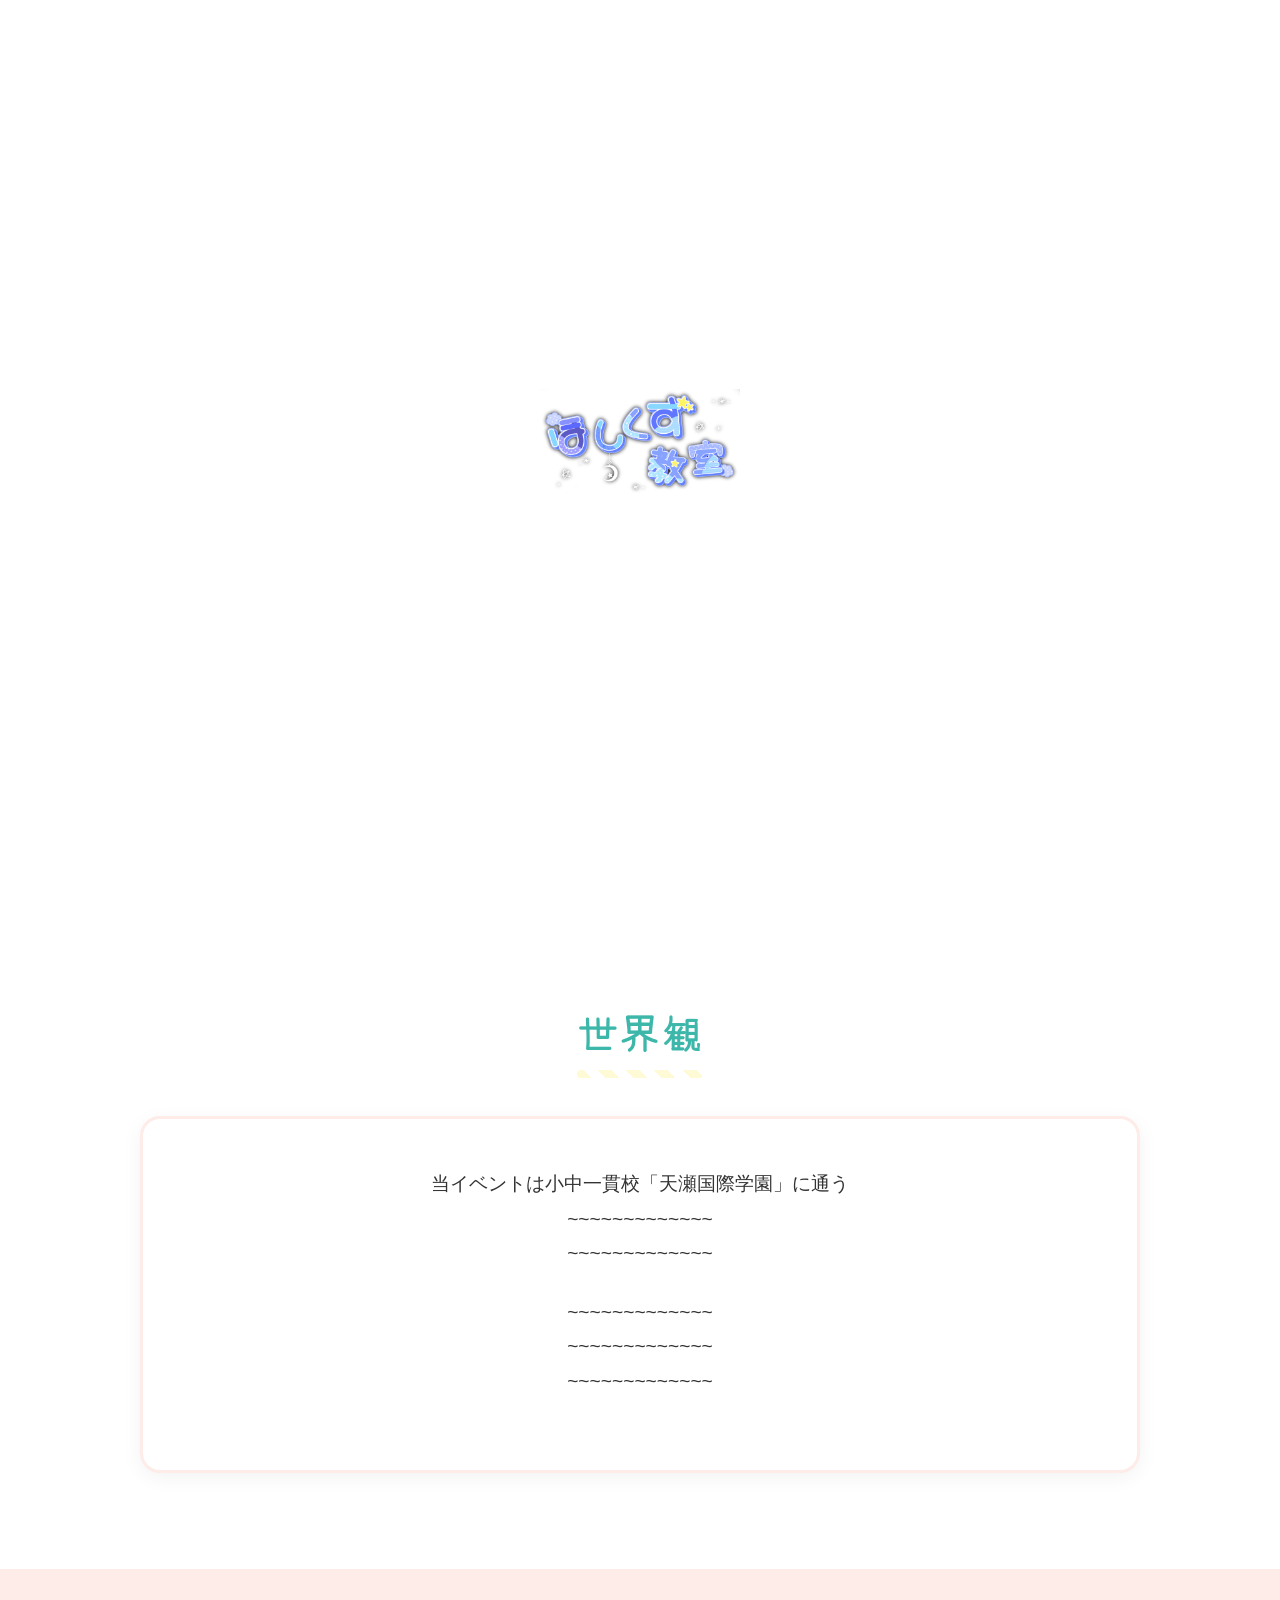
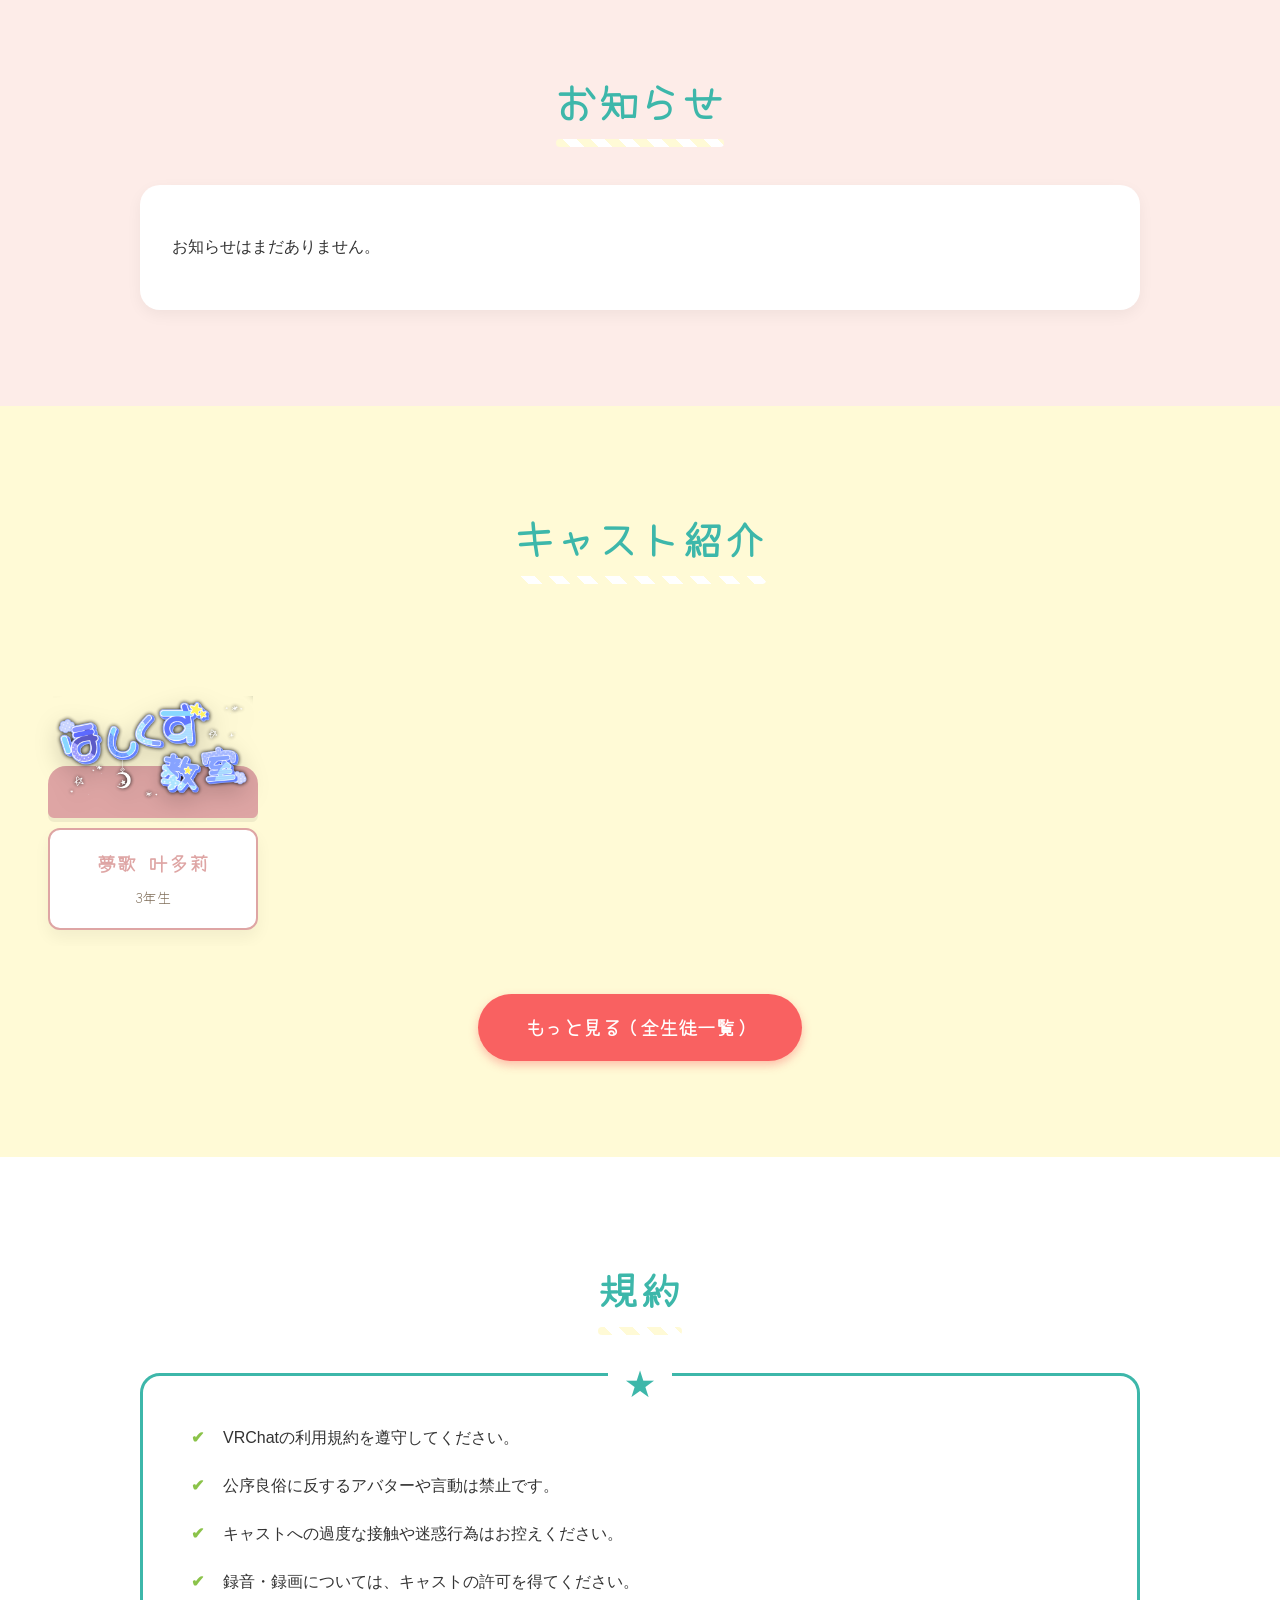
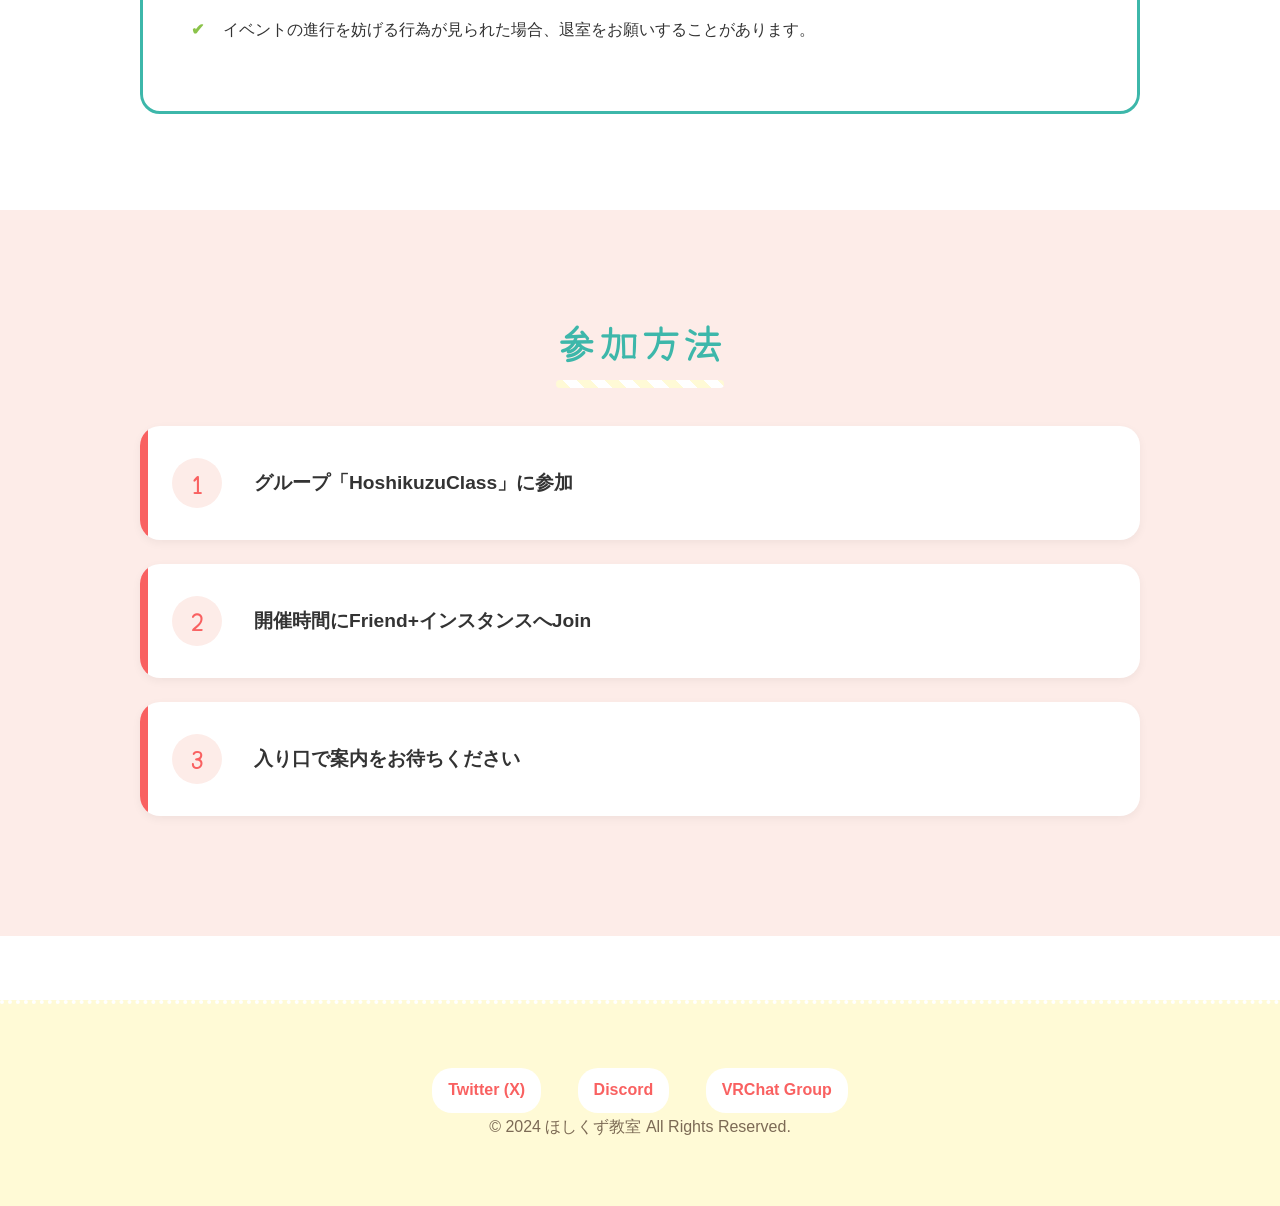
<file: index.html>
<!DOCTYPE html>
<html lang="ja">

<head>
    <meta charset="UTF-8">
    <meta name="viewport" content="width=device-width, initial-scale=1.0">
    <title>ほしくず教室 - VRC接客RPイベント</title>
    <link rel="stylesheet" href="style.css">
    <link rel="preconnect" href="https://fonts.googleapis.com">
    <link rel="preconnect" href="https://fonts.gstatic.com" crossorigin>
    <link href="https://fonts.googleapis.com/css2?family=Yomogi&display=swap" rel="stylesheet">
</head>

<body>
    <!-- Opening Animation -->
    <div id="opening-screen">
        <div class="opening-bg left"></div>
        <div class="opening-bg right"></div>
        <div class="opening-content">
            <img src="assets/images/logo.png" alt="ほしくず教室 ロゴ" class="opening-logo js-site-logo">
        </div>
    </div>

    <header class="site-header">
        <div class="logo-container">
            <!-- Using logo.png here as well, scaled down by CSS -->
            <img src="assets/images/logo.png" alt="ほしくず教室 ロゴ" class="logo js-site-logo">
        </div>
        <nav class="main-nav">
            <ul>
                <li><a href="#concept">世界観</a></li>
                <li><a href="#news">お知らせ</a></li>
                <li><a href="#cast">キャスト</a></li>
                <li><a href="gallery.html">ギャラリー</a></li>
                <li><a href="#rules">規約</a></li>
                <li><a href="#join">参加方法</a></li>
            </ul>
        </nav>
    </header>

    <main>
        <section id="hero" class="hero-section">
            <div class="slideshow-container" id="slideshow">
                <!-- Slides will be inserted here by JS -->
            </div>
            <div class="hero-overlay"></div>
            <div class="hero-content">
                <h1>ほしくず教室</h1>
                <p class="catchphrase">学んで、遊んで、はたらいて！<br>キラキラ輝くこのお店に、いらっしゃいませ！</p>
            </div>
        </section>

        <section id="concept" class="section bg-cream">
            <div class="container">
                <h2>世界観</h2>
                <div class="concept-card">
                    <p>
                        当イベントは小中一貫校「天瀬国際学園」に通う<br>
                        ~~~~~~~~~~~~~<br>
                        ~~~~~~~~~~~~~
                    </p>
                    <p>
                        ~~~~~~~~~~~~~<br>
                        ~~~~~~~~~~~~~<br>
                        ~~~~~~~~~~~~~
                    </p>
                </div>
            </div>
        </section>

        <section id="news" class="section bg-pink">
            <div class="container">
                <h2>お知らせ</h2>
                <div class="news-container">
                    <ul class="news-list"></ul>
                </div>
            </div>
        </section>

        <section id="cast" class="section bg-yellow">
            <div class="container" style="max-width: 100%;">
                <h2>キャスト紹介</h2>
                <div class="cast-section-wrapper">
                    <div class="cast-carousel" id="castCarousel"></div>
                </div>

                <div class="view-all-btn-container">
                    <a href="cast.html" class="btn-primary">もっと見る（全生徒一覧）</a>
                </div>
            </div>
        </section>

        <section id="rules" class="section bg-cream">
            <div class="container">
                <h2>規約</h2>
                <div class="rules-content">
                    <ul>
                        <li>VRChatの利用規約を遵守してください。</li>
                        <li>公序良俗に反するアバターや言動は禁止です。</li>
                        <li>キャストへの過度な接触や迷惑行為はお控えください。</li>
                        <li>録音・録画については、キャストの許可を得てください。</li>
                        <li>イベントの進行を妨げる行為が見られた場合、退室をお願いすることがあります。</li>
                    </ul>
                </div>
            </div>
        </section>

        <section id="join" class="section bg-pink">
            <div class="container">
                <h2>参加方法</h2>
                <div class="join-steps">
                    <div class="step">
                        <span class="step-number">1</span>
                        <p>グループ「HoshikuzuClass」に参加</p>
                    </div>
                    <div class="step">
                        <span class="step-number">2</span>
                        <p>開催時間にFriend+インスタンスへJoin</p>
                    </div>
                    <div class="step">
                        <span class="step-number">3</span>
                        <p>入り口で案内をお待ちください</p>
                    </div>
                </div>
            </div>
        </section>
    </main>

    <footer class="site-footer">
        <div class="footer-links">
            <a href="#" target="_blank">Twitter (X)</a>
            <a href="#" target="_blank">Discord</a>
            <a href="#" target="_blank">VRChat Group</a>
        </div>
        <p class="copyright">&copy; 2024 ほしくず教室 All Rights Reserved.</p>
    </footer>

    <script src="data/config.js"></script>
    <script src="data/site-embed.js"></script>
    <script src="data/casts-embed.js"></script>
    <script src="script.js"></script>
</body>

</html>
</file>
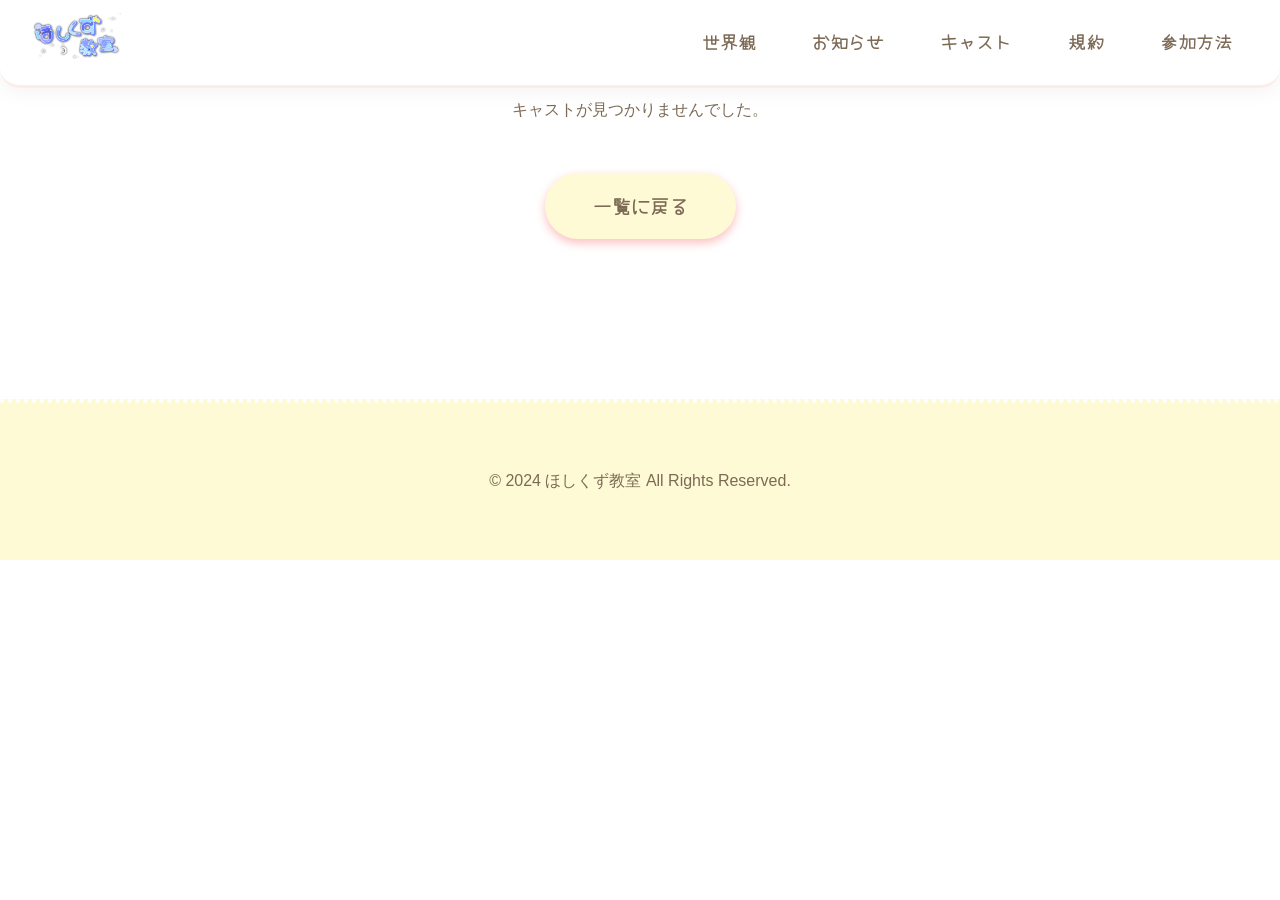
<file: cast-detail.html>
<!DOCTYPE html>
<html lang="ja">

<head>
    <meta charset="UTF-8">
    <meta name="viewport" content="width=device-width, initial-scale=1.0">
    <title>キャスト詳細 - ほしくず教室</title>
    <link rel="stylesheet" href="style.css">
    <link rel="preconnect" href="https://fonts.googleapis.com">
    <link rel="preconnect" href="https://fonts.gstatic.com" crossorigin>
    <link href="https://fonts.googleapis.com/css2?family=Yomogi&display=swap" rel="stylesheet">
</head>

<body>
    <header class="site-header">
        <div class="logo-container">
            <a href="index.html">
                <img src="assets/images/logo.png" alt="ほしくず教室 ロゴ" class="logo">
            </a>
        </div>
        <nav class="main-nav">
            <ul>
                <li><a href="index.html#concept">世界観</a></li>
                <li><a href="index.html#news">お知らせ</a></li>
                <li><a href="cast.html" class="active">キャスト</a></li>
                <li><a href="index.html#rules">規約</a></li>
                <li><a href="index.html#join">参加方法</a></li>
            </ul>
        </nav>
    </header>

    <main>
        <section class="section bg-cream">
            <div class="container">
                <article id="castDetail" class="cast-detail"></article>
                <div class="view-all-btn-container" style="margin-top: 3rem;">
                    <a href="cast.html" class="btn-primary"
                        style="background-color: var(--color-bg-yellow); color: var(--color-text-sub);">一覧に戻る</a>
                </div>
            </div>
        </section>
    </main>

    <footer class="site-footer">
        <p class="copyright">&copy; 2024 ほしくず教室 All Rights Reserved.</p>
    </footer>

    <script src="data/config.js"></script>
    <script src="script.js"></script>
</body>

</html>
</file>
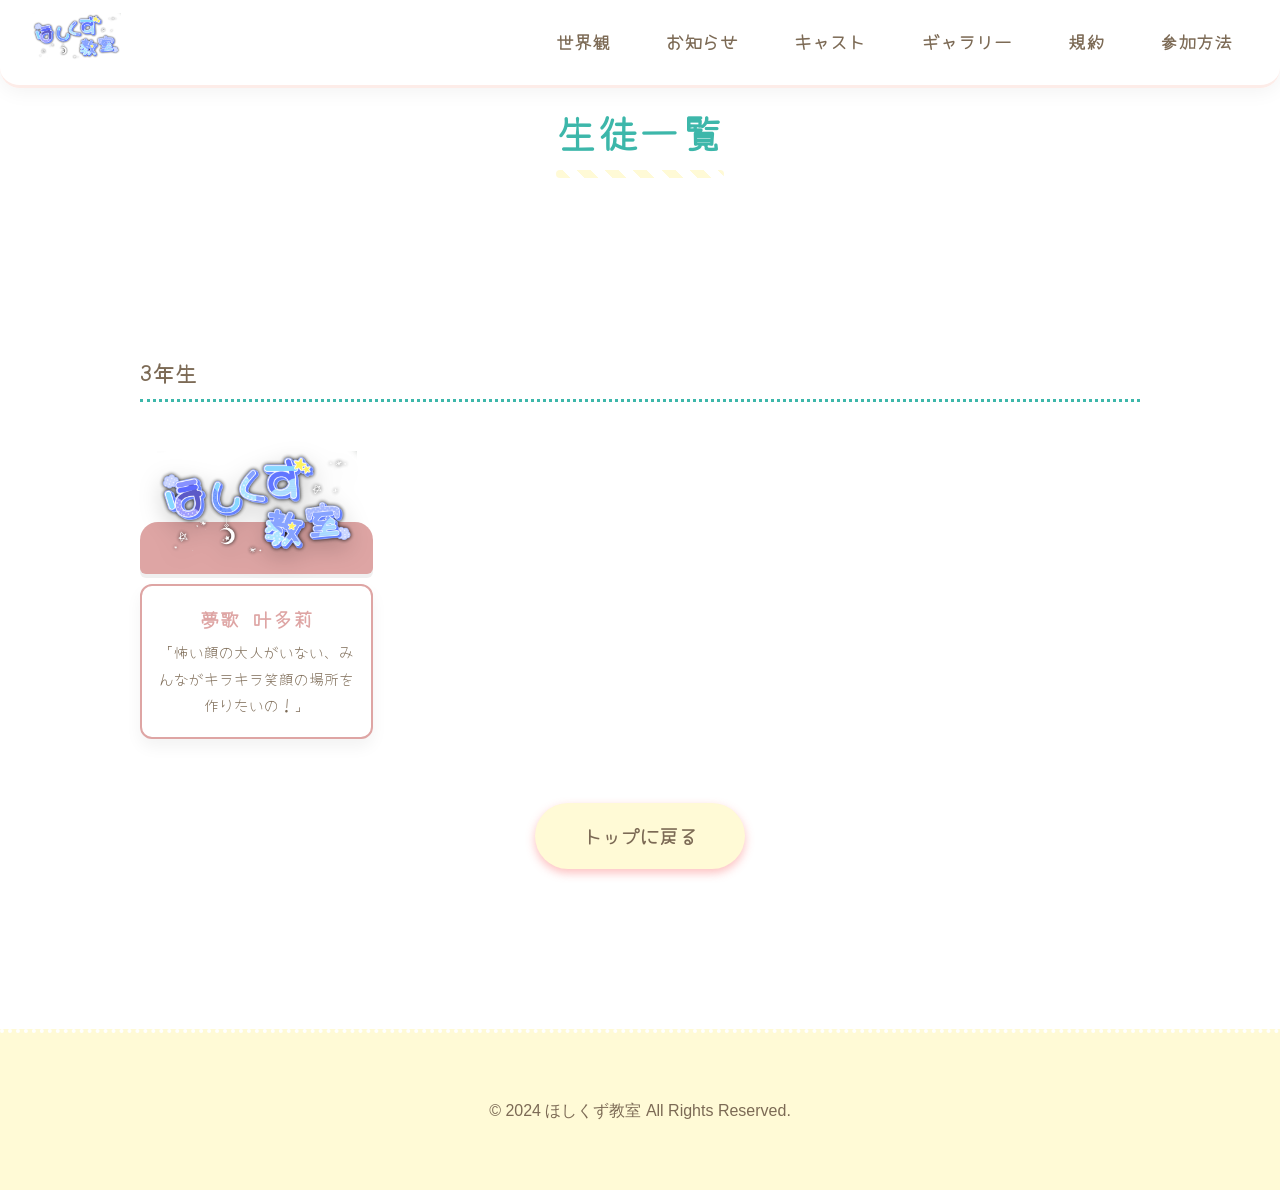
<file: cast.html>
<!DOCTYPE html>
<html lang="ja">

<head>
    <meta charset="UTF-8">
    <meta name="viewport" content="width=device-width, initial-scale=1.0">
    <title>キャスト一覧 - ほしくず教室</title>
    <link rel="stylesheet" href="style.css">
    <link rel="preconnect" href="https://fonts.googleapis.com">
    <link rel="preconnect" href="https://fonts.gstatic.com" crossorigin>
    <link href="https://fonts.googleapis.com/css2?family=Yomogi&display=swap" rel="stylesheet">
</head>

<body>
    <header class="site-header">
        <div class="logo-container">
            <a href="index.html">
                <img src="assets/images/logo.png" alt="ほしくず教室 ロゴ" class="logo js-site-logo">
            </a>
        </div>
        <nav class="main-nav">
            <ul>
                <li><a href="index.html#concept">世界観</a></li>
                <li><a href="index.html#news">お知らせ</a></li>
                <li><a href="cast.html" class="active">キャスト</a></li>
                <li><a href="gallery.html">ギャラリー</a></li>
                <li><a href="index.html#rules">規約</a></li>
                <li><a href="index.html#join">参加方法</a></li>
            </ul>
        </nav>
    </header>

    <main>
        <section class="section bg-cream">
            <div class="container">
                <h2>生徒一覧</h2>
                <div class="cast-page-grid"></div>

                <div class="view-all-btn-container" style="margin-top: 4rem;">
                    <a href="index.html" class="btn-primary"
                        style="background-color: var(--color-bg-yellow); color: var(--color-text-sub);">トップに戻る</a>
                </div>
            </div>
        </section>
    </main>

    <footer class="site-footer">
        <p class="copyright">&copy; 2024 ほしくず教室 All Rights Reserved.</p>
    </footer>

    <script src="data/config.js"></script>
    <script src="data/site-embed.js"></script>
    <script src="data/casts-embed.js"></script>
    <script src="script.js"></script>
</body>

</html>
</file>
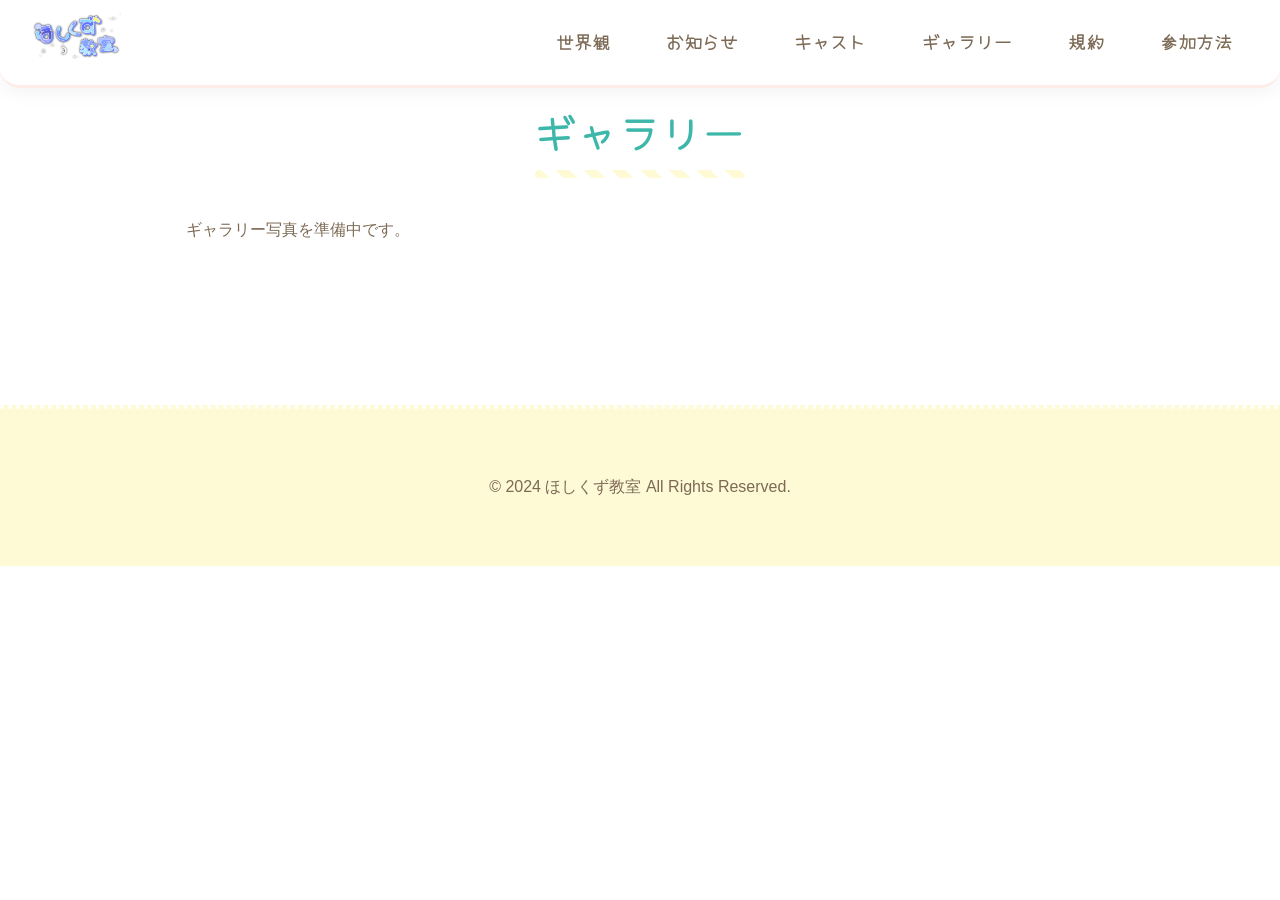
<file: gallery.html>
<!DOCTYPE html>
<html lang="ja">

<head>
    <meta charset="UTF-8">
    <meta name="viewport" content="width=device-width, initial-scale=1.0">
    <title>ギャラリー - ほしくず教室</title>
    <link rel="stylesheet" href="style.css">
    <link rel="preconnect" href="https://fonts.googleapis.com">
    <link rel="preconnect" href="https://fonts.gstatic.com" crossorigin>
    <link href="https://fonts.googleapis.com/css2?family=Yomogi&display=swap" rel="stylesheet">
</head>

<body>
    <header class="site-header">
        <div class="logo-container">
            <a href="index.html">
                <img src="assets/images/logo.png" alt="ほしくず教室 ロゴ" class="logo js-site-logo">
            </a>
        </div>
        <nav class="main-nav">
            <ul>
                <li><a href="index.html#concept">世界観</a></li>
                <li><a href="index.html#news">お知らせ</a></li>
                <li><a href="cast.html">キャスト</a></li>
                <li><a href="gallery.html" class="active">ギャラリー</a></li>
                <li><a href="index.html#rules">規約</a></li>
                <li><a href="index.html#join">参加方法</a></li>
            </ul>
        </nav>
    </header>

    <main>
        <section class="section bg-cream">
            <div class="container">
                <h2>ギャラリー</h2>
                <div class="gallery-grid"></div>
            </div>
        </section>
    </main>

    <footer class="site-footer">
        <p class="copyright">&copy; 2024 ほしくず教室 All Rights Reserved.</p>
    </footer>

    <script src="data/config.js"></script>
    <script src="data/site-embed.js"></script>
    <script src="data/casts-embed.js"></script>
    <script src="script.js"></script>
</body>

</html>
</file>
<file: style.css>
@charset "UTF-8";

:root {
    /* New Palette based on kg.koka.ac.jp */
    --color-base: #FFFFFF;
    --color-bg-pink: #FDECE8;
    --color-bg-yellow: #FFFAD6;
    --color-text-main: #333333;
    --color-text-sub: #7C6A55;

    --color-accent-red: #F96161;
    /* Buttons, Highlights */
    --color-accent-teal: #3DB7AA;
    /* Secondary accents */
    --color-accent-green: #8BC34A;
    /* Gentle green for "Playground" feel */

    --font-heading: 'Yomogi', cursive;
    --font-body: 'Helvetica Neue', Arial, "Hiragino Kaku Gothic ProN", "Hiragino Sans", Meiryo, sans-serif;

    --radius-lg: 20px;
    --radius-md: 12px;
    --radius-sm: 8px;
}

* {
    box-sizing: border-box;
    margin: 0;
    padding: 0;
}

html {
    scroll-behavior: smooth;
}

body {
    font-family: var(--font-body);
    color: var(--color-text-main);
    background-color: var(--color-base);
    line-height: 1.8;
    overflow-x: hidden;
    /* Prevent horizontal scroll from animations */
}

h1,
h2,
h3,
h4 {
    font-family: var(--font-heading);
    color: var(--color-text-sub);
    letter-spacing: 0.05em;
}

a {
    text-decoration: none;
    color: inherit;
    transition: all 0.3s ease;
}

/* Opening Animation */
#opening-screen {
    position: fixed;
    top: 0;
    left: 0;
    width: 100%;
    height: 100%;
    z-index: 9999;
    display: flex;
    justify-content: center;
    align-items: center;
    pointer-events: none;
    /* Let clicks pass through after animation */
}

.opening-bg {
    position: absolute;
    top: 0;
    width: 50%;
    height: 100%;
    background-color: #ffffff;
    transition: transform 1.5s cubic-bezier(0.77, 0, 0.175, 1);
    z-index: 10;
}

.opening-bg.left {
    left: 0;
    transform-origin: left;
}

.opening-bg.right {
    right: 0;
    transform-origin: right;
}

.opening-content {
    z-index: 20;
    opacity: 0;
    transform: translateY(20px);
    transition: opacity 1s ease, transform 1s ease;
}

.opening-logo {
    max-width: 200px;
    height: auto;
}

/* Animation Classes (Added by JS) */
.opening-active .opening-content {
    opacity: 1;
    transform: translateY(0);
}

.opening-finished .opening-bg.left {
    transform: translateX(-100%);
}

.opening-finished .opening-bg.right {
    transform: translateX(100%);
}

.opening-finished .opening-content {
    opacity: 0;
    /* Fade out logo */
}


/* Header */
.site-header {
    background-color: rgba(255, 255, 255, 0.95);
    backdrop-filter: blur(10px);
    position: fixed;
    top: 0;
    width: 100%;
    z-index: 1000;
    display: flex;
    justify-content: space-between;
    align-items: center;
    padding: 0.8rem 2rem;
    box-shadow: 0 4px 20px rgba(0, 0, 0, 0.05);
    border-bottom: 3px solid var(--color-bg-pink);
    border-radius: 0 0 20px 20px;
}

.logo-container .logo {
    height: 50px;
    width: auto;
}

.main-nav ul {
    display: flex;
    list-style: none;
    gap: 1.5rem;
}

.main-nav a {
    color: var(--color-text-sub);
    font-family: var(--font-heading);
    font-weight: bold;
    font-size: 1.1rem;
    padding: 0.5rem 1rem;
    border-radius: 20px;
}

.main-nav a:hover {
    background-color: var(--color-bg-pink);
    color: var(--color-accent-red);
}

/* Sections Common */
.section {
    padding: 6rem 1rem;
    display: flex;
    justify-content: center;
    position: relative;
    overflow: visible;
}

.container {
    width: 100%;
    max-width: 1000px;
    position: relative;
    z-index: 2;
}

.section h2 {
    font-size: 2.5rem;
    text-align: center;
    margin-bottom: 3rem;
    color: var(--color-accent-teal);
    position: relative;
    display: inline-block;
    left: 50%;
    transform: translateX(-50%);
}

.section h2::before {
    content: '';
    position: absolute;
    bottom: -10px;
    left: 0;
    width: 100%;
    height: 8px;
    background: repeating-linear-gradient(45deg, var(--color-bg-yellow), var(--color-bg-yellow) 10px, white 10px, white 20px);
    border-radius: 4px;
}

/* Background Variations */
.bg-cream {
    background-color: var(--color-base);
}

.bg-pink {
    background-color: var(--color-bg-pink);
}

.bg-yellow {
    background-color: var(--color-bg-yellow);
}

/* Wavy Dividers (SVG masks could be used, but using border-radius for simplicity/softness) */
.rounded-top {
    border-radius: 50px 50px 0 0;
}

.rounded-bottom {
    border-radius: 0 0 50px 50px;
}


/* Hero Section (Slideshow) */
.hero-section {
    height: 100vh;
    position: relative;
    overflow: hidden;
    display: flex;
    align-items: center;
    justify-content: center;
    color: white;
}

.slideshow-container {
    position: absolute;
    top: 0;
    left: 0;
    width: 100%;
    height: 100%;
    z-index: 1;
}

.slide {
    position: absolute;
    top: 0;
    left: 0;
    width: 100%;
    height: 100%;
    background-size: cover;
    background-position: center;
    opacity: 0;
    transition: opacity 1.5s ease-in-out;
}

.slide.active {
    opacity: 1;
}

/* Overlay to ensure text readability */
.hero-overlay {
    position: absolute;
    top: 0;
    left: 0;
    width: 100%;
    height: 100%;
    background: rgba(0, 0, 0, 0.2);
    /* Light dark overlay */
    z-index: 2;
}

.hero-content {
    position: relative;
    z-index: 3;
    text-align: center;
    background: rgba(255, 255, 255, 0.9);
    padding: 3rem 4rem;
    border-radius: 30px;
    box-shadow: 0 10px 40px rgba(0, 0, 0, 0.1);
    max-width: 800px;
    border: 4px dashed var(--color-accent-teal);
    animation: popIn 1s ease-out 2s backwards;
    /* Delay appearance until curtains open */
}

@keyframes popIn {
    0% {
        transform: scale(0.8);
        opacity: 0;
    }

    100% {
        transform: scale(1);
        opacity: 1;
    }
}

.hero-content h1 {
    font-size: 3.5rem;
    margin-bottom: 1.5rem;
    color: var(--color-accent-red);
    text-shadow: 2px 2px 0px white;
}

.catchphrase {
    font-size: 1.8rem;
    font-family: var(--font-heading);
    color: var(--color-text-sub);
    line-height: 1.6;
}

/* Concept (Now World View) */
.concept-card {
    background: white;
    padding: 3rem;
    border-radius: var(--radius-lg);
    box-shadow: 0 5px 20px rgba(0, 0, 0, 0.05);
    text-align: center;
    border: 3px solid var(--color-bg-pink);
}

.concept-card p {
    font-size: 1.2rem;
    margin-bottom: 1.5rem;
}

/* News */
.news-container {
    background: white;
    border-radius: var(--radius-lg);
    padding: 2rem;
    box-shadow: 0 5px 15px rgba(0, 0, 0, 0.05);
}

.news-list {
    list-style: none;
}

.news-list li {
    display: flex;
    flex-wrap: wrap;
    align-items: center;
    padding: 1rem 0;
    border-bottom: 2px dashed var(--color-bg-yellow);
}

.news-list li:last-child {
    border-bottom: none;
}

.news-list .date {
    font-family: var(--font-heading);
    color: var(--color-accent-teal);
    font-weight: bold;
    margin-right: 1rem;
}

.news-list .category {
    background-color: var(--color-bg-pink);
    color: var(--color-accent-red);
    padding: 0.3rem 0.8rem;
    border-radius: 20px;
    font-size: 0.9rem;
    margin-right: 1rem;
    font-weight: bold;
}

.news-list .title {
    color: var(--color-text-main);
}

.news-list a.title:hover {
    color: var(--color-accent-red);
}

/* Cast (Homepage Carousel) */
.cast-section-wrapper {
    position: relative;
    padding: 2rem 0 1rem;
    overflow: visible;
}

.cast-carousel {
    display: flex;
    gap: 1.6rem;
    overflow-x: auto;
    overflow-y: visible;
    padding: 7rem 2rem 1rem;
    scroll-behavior: smooth;
    -webkit-overflow-scrolling: touch;
    scrollbar-width: none;
}

.cast-carousel::-webkit-scrollbar {
    display: none;
}

.cast-card {
    --cast-accent: #DEA5A4;
    flex: 0 0 210px;
    display: block;
    position: relative;
    text-align: center;
    color: inherit;
}

.cast-page-grid .cast-card {
    flex: none;
    width: 100%;
}

.cast-card-stage {
    position: relative;
    height: 52px;
}

.cast-color-band {
    height: 52px;
    background: var(--cast-accent);
    border-radius: 18px 18px 6px 6px;
    box-shadow: 0 4px 0 rgba(0, 0, 0, 0.06);
}

.cast-bust-wrap {
    position: absolute;
    left: 50%;
    bottom: 0;
    transform: translateX(-50%);
    width: 200px;
    aspect-ratio: 16 / 9;
    z-index: 3;
    pointer-events: none;
    filter: drop-shadow(0 8px 12px rgba(0, 0, 0, 0.2));
}

.cast-bust {
    width: 100%;
    height: 100%;
    object-fit: contain;
    object-position: center bottom;
    background: transparent;
}

.cast-card-body {
    margin-top: 10px;
    background: white;
    padding: 1rem 1rem 1.1rem;
    border-radius: 12px;
    border: 2px solid var(--cast-accent);
    box-shadow: 0 8px 16px rgba(0, 0, 0, 0.05);
}

.cast-card-body h3 {
    margin-bottom: 0.2rem;
    font-size: 1.2rem;
    color: var(--cast-accent);
}

.cast-card-body p {
    font-size: 0.92rem;
    font-family: var(--font-heading);
    color: var(--color-text-sub);
}

.cast-empty {
    width: 100%;
    text-align: center;
    color: var(--color-text-sub);
}

.view-all-btn-container {
    text-align: center;
    margin-top: 2rem;
}

.btn-primary {
    display: inline-block;
    background-color: var(--color-accent-red);
    color: white;
    padding: 1rem 3rem;
    border-radius: 50px;
    font-weight: bold;
    font-size: 1.2rem;
    box-shadow: 0 4px 10px rgba(249, 97, 97, 0.4);
    transition: transform 0.2s, box-shadow 0.2s;
    font-family: var(--font-heading);
}

.btn-primary:hover {
    transform: translateY(-3px);
    box-shadow: 0 6px 15px rgba(249, 97, 97, 0.5);
    color: white;
}

/* Cast Page */
.cast-page-grid {
    display: grid;
    grid-template-columns: repeat(auto-fill, minmax(190px, 1fr));
    gap: 7.5rem 1.4rem;
    padding-top: 7rem;
    align-items: end;
}

.cast-grade-heading {
    grid-column: 1 / -1;
    margin: 1.5rem 0 0;
    padding-bottom: 0.4rem;
    border-bottom: 3px dotted var(--color-accent-teal);
    color: var(--color-text-sub);
    font-size: 1.4rem;
}

.cast-detail {
    --cast-accent: var(--color-accent-teal);
}

.cast-detail-layout {
    display: grid;
    grid-template-columns: minmax(240px, 38%) 1fr;
    gap: 2.4rem;
    align-items: start;
}

.cast-detail-photo-col {
    position: sticky;
    top: 6rem;
}

.cast-detail-photos {
    display: flex;
    flex-direction: column;
    gap: 0.8rem;
}

.cast-detail-photo-main {
    margin: 0;
    background: white;
    border-radius: var(--radius-lg);
    border: 4px solid var(--cast-accent);
    overflow: hidden;
    box-shadow: 0 12px 28px rgba(0, 0, 0, 0.08);
}

.cast-portrait-image {
    width: 100%;
    aspect-ratio: 9 / 16;
    object-fit: cover;
    object-position: center top;
    display: block;
    background: #f4f0ea;
}

.cast-detail-photo-tabs {
    display: flex;
    gap: 0.6rem;
    justify-content: center;
}

.cast-photo-tab {
    width: 56px;
    aspect-ratio: 9 / 16;
    padding: 0;
    border: 2px solid transparent;
    border-radius: 8px;
    overflow: hidden;
    cursor: pointer;
    background: white;
    opacity: 0.65;
    transition: opacity 0.2s, border-color 0.2s;
}

.cast-photo-tab img {
    width: 100%;
    height: 100%;
    object-fit: cover;
    display: block;
}

.cast-photo-tab.active,
.cast-photo-tab:hover {
    opacity: 1;
    border-color: var(--cast-accent);
}

.cast-detail-heading {
    margin-bottom: 1.4rem;
}

.cast-detail-name {
    font-size: 2.6rem;
    line-height: 1.2;
    color: var(--cast-accent);
    margin-bottom: 0.2rem;
}

.cast-detail-kana {
    font-size: 1.1rem;
    letter-spacing: 0.18em;
    color: var(--color-text-sub);
}

.cast-detail-info {
    background: white;
    padding: 2rem;
    border-radius: var(--radius-lg);
    border: 4px solid var(--cast-accent);
    box-shadow: 0 10px 24px rgba(0, 0, 0, 0.06);
}

.cast-detail-list {
    display: grid;
    grid-template-columns: 8.5rem 1fr;
    gap: 0.7rem 1rem;
    margin: 0;
}

.cast-detail-list dt {
    font-weight: bold;
    color: var(--color-text-sub);
}

.cast-detail-list dd {
    margin: 0;
}

.cast-color-value {
    display: flex;
    align-items: center;
    gap: 0.6rem;
}

.cast-color-swatch {
    width: 1.4rem;
    height: 1.4rem;
    border-radius: 50%;
    border: 2px solid #fff;
    box-shadow: 0 0 0 2px rgba(0, 0, 0, 0.08);
}

.cast-detail-quote {
    margin-top: 1.5rem;
    padding-top: 1.1rem;
    border-top: 2px dotted var(--cast-accent);
    font-family: var(--font-heading);
    font-size: 1.15rem;
}

.cast-detail-links {
    display: flex;
    flex-wrap: wrap;
    gap: 1rem;
    margin-top: 1.6rem;
}

.cast-detail-link {
    display: inline-block;
    padding: 0.6rem 1.4rem;
    border-radius: 999px;
    background: var(--cast-accent);
    color: white;
    font-weight: bold;
    font-family: var(--font-heading);
}

.cast-detail-link:hover {
    opacity: 0.9;
    color: white;
}

.gallery-grid {
    display: grid;
    grid-template-columns: repeat(auto-fill, minmax(240px, 1fr));
    gap: 1.6rem;
}

.gallery-item {
    margin: 0;
    background: white;
    border-radius: var(--radius-lg);
    overflow: hidden;
    border: 3px solid var(--color-bg-pink);
    box-shadow: 0 8px 18px rgba(0, 0, 0, 0.05);
}

.gallery-image {
    width: 100%;
    aspect-ratio: 16 / 9;
    object-fit: cover;
    display: block;
    background: #eee;
}

.gallery-item figcaption {
    padding: 0.8rem 1rem 1rem;
    font-family: var(--font-heading);
    color: var(--color-text-sub);
    text-align: center;
}

/* Rules */
.rules-content {
    background-color: white;
    padding: 3rem;
    border-radius: var(--radius-lg);
    border: 3px solid var(--color-accent-teal);
    position: relative;
}

.rules-content::before {
    content: '★';
    position: absolute;
    top: -20px;
    left: 50%;
    transform: translateX(-50%);
    background: white;
    padding: 0 1rem;
    color: var(--color-accent-teal);
    font-size: 2rem;
}

.rules-content ul {
    list-style: none;
}

.rules-content li {
    margin-bottom: 1.2rem;
    padding-left: 2rem;
    position: relative;
}

.rules-content li::before {
    content: '✔';
    position: absolute;
    left: 0;
    color: var(--color-accent-green);
    font-weight: bold;
}

/* Join Styles */
.step {
    background-color: white;
    padding: 2rem;
    border-radius: var(--radius-lg);
    display: flex;
    align-items: center;
    margin-bottom: 1.5rem;
    box-shadow: 0 3px 10px rgba(0, 0, 0, 0.05);
    position: relative;
    overflow: hidden;
}

.step::after {
    content: '';
    position: absolute;
    left: 0;
    top: 0;
    height: 100%;
    width: 8px;
    background-color: var(--color-accent-red);
}

.step-number {
    background-color: var(--color-bg-pink);
    color: var(--color-accent-red);
    width: 50px;
    height: 50px;
    border-radius: 50%;
    display: flex;
    justify-content: center;
    align-items: center;
    font-weight: bold;
    font-size: 1.5rem;
    margin-right: 2rem;
    flex-shrink: 0;
    font-family: var(--font-heading);
}

.step p {
    font-size: 1.2rem;
    font-weight: bold;
    color: var(--color-text-main);
}

/* Footer */
.site-footer {
    background-color: var(--color-bg-yellow);
    color: var(--color-text-sub);
    text-align: center;
    padding: 4rem 1rem;
    margin-top: 4rem;
    border-top: 4px dotted white;
}

.footer-links a {
    color: var(--color-accent-red);
    font-weight: bold;
    margin: 0 1rem;
    display: inline-block;
    padding: 0.5rem 1rem;
    background: white;
    border-radius: 20px;
}

.footer-links a:hover {
    transform: scale(1.1);
    box-shadow: 0 2px 5px rgba(0, 0, 0, 0.1);
}

/* Response */
@media (max-width: 768px) {
    .hero-content h1 {
        font-size: 2.5rem;
    }

    .catchphrase {
        font-size: 1.2rem;
    }

    .section {
        padding: 4rem 1rem;
    }

    .step {
        flex-direction: column;
        text-align: center;
        padding: 1.5rem;
    }

    .step-number {
        margin: 0 0 1rem 0;
    }

    .step::after {
        width: 100%;
        height: 5px;
        top: 0;
        left: 0;
    }

    .cast-detail-layout {
        grid-template-columns: 1fr;
    }

    .cast-detail-name {
        font-size: 2rem;
    }

    .cast-detail-list {
        grid-template-columns: 1fr;
        gap: 0.2rem;
    }

    .cast-detail-list dt {
        margin-top: 0.6rem;
    }
}
</file>
